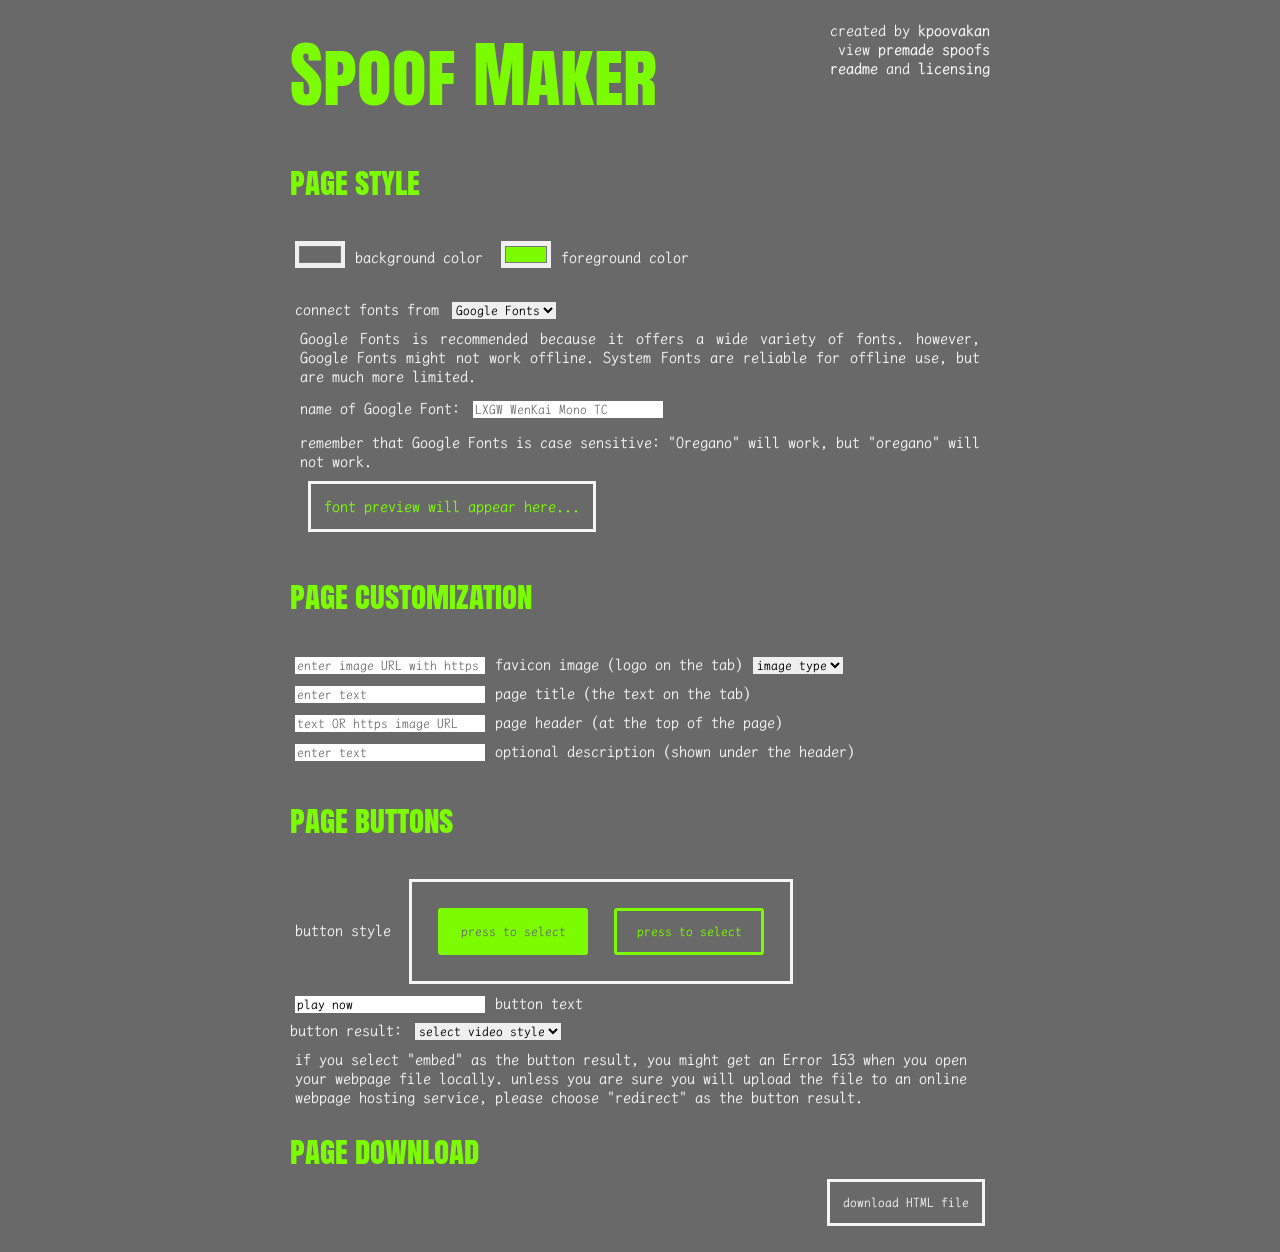
<file: index.html>
<!DOCTYPE html>
<html>

<head>
<title>Spoof Maker || kpoovakan</title>
<meta name="description" content="Create and customize your own Spoofs (rick rolls) and download them as HTML files for websites.">
<link rel="shortcut icon" type="image/png" href="favicon.png">
<link rel="stylesheet" type="text/css" href="style.css">
<link rel="preconnect" href="https://fonts.googleapis.com">
<link rel="preconnect" href="https://fonts.gstatic.com" crossorigin>
<link href="https://fonts.googleapis.com/css2?family=Anton+SC&family=LXGW+WenKai+Mono+TC:wght@400;700&display=swap" rel="stylesheet">
<script src="fonts.js"></script>
<script src="script.js"></script>
</head>

<body>
<p><span class="title">Spoof Maker</span>
<span class="info">created by <a href="https://kpoovakan.github.io">kpoovakan</a>
</br>view <a href="https://kpoovakan.github.io?section=spoof">premade spoofs</a>
</br><a href="https://github.com/kpoovakan/spoofmaker/blob/main/README.md" target="_blank">readme</a> and <a href="https://github.com/kpoovakan/spoofmaker/blob/main/LICENSE" target="_blank">licensing</a></span></p>
<p id="checkJavaScript">JavaScript must be enabled for this page to work properly.</p>


<p class="heading">page style</p>
<input type="color" id="background" class="input" onchange="setColors()" value="#696969"></input><p class="input">background color</p>
<input type="color" id="foreground" class="input" onchange="setColors()" value="#7cfc00"></input><p class="input">foreground color</p>
<div class="input" id="fontSelector"></div>

<p class="heading">page customization</p>
<input id="pageFavicon" class="input" placeholder="enter image URL with https" onchange="setCustomization()"></input><p class="input">favicon image (logo on the tab)</p><select id="faviconType" class="input" onchange="setCustomization()"><option value="" disabled selected hidden>image type</option><option value="x-icon">.ico</option><option value="png">.png</option><option value="jpeg">.jpeg/.jpg</option><option value="svg">.svg</option></select>
</br><input id="pageTitle" class="input" placeholder="enter text" onchange="setCustomization()"></input><p class="input">page title (the text on the tab)</p>
</br><input id="pageHeader" class="input" placeholder="text OR https image URL" onchange="setCustomization()"></input><p class="input">page header (at the top of the page)</p>
</br><input id="pageDescription" class="input" placeholder="enter text" onchange="setCustomization()"></input><p class="input">optional description (shown under the header)</p>

<p class="heading">page buttons</p>
<p class="input">button style</p><div class="preview"><button class="buttonOne" id="buttonOne" onclick="buttonOne()">press to select</button><button class="buttonTwo" id="buttonTwo" onclick="buttonTwo()">press to select</button></div>
</br><input id="buttonText" class="input" value="play now" onchange="setButtons()"></input><p class="input">button text</p>
</br><label for="videoStyle">button result: </label><select id="videoStyle" class="input" onchange="setButtons()">
<option value="" disabled selected hidden>select video style</option><option value="embed">embed</option><option value="redirect">redirect</option></select>
</br><p class="input">if you select "embed" as the button result, you might get an Error 153 when you open your webpage file locally. unless you are sure you will upload the file to an online webpage hosting service, please choose "redirect" as the button result.</p>

<p><span class="heading" style="margin-bottom: 0px;">page download</span></br>
<button class="buttonMain" onclick="checkHTML()" style="float: right;">download HTML file</button></p>
</br></br></br>
<script src="create.js"></script>

</body>
</html>
</file>
<file: style.css>
body {
padding: 5px;
width: 700px;
margin: 0 auto;
display: block;
background-color: dimGray;
color: whiteSmoke;
font-family: "LXGW WenKai Mono TC", monospace;
font-weight: 400;
font-style: normal;
a:link, a:visited {
color: lawnGreen;
font-weight: 700;
text-decoration: underline;
} a:hover {
cursor: pointer;
}}

.title {
color: lawnGreen;
font-family: "Anton SC", sans-serif;
font-weight: 400;
font-style: normal;
font-size: 71px;
}

.heading {
color: lawnGreen;
font-family: "Anton SC", sans-serif;
font-weight: 400;
font-style: normal;
font-size: 31px;
}

.info {
display: block;
float: right;
text-align: right;
a:link, a:visited {
color: whiteSmoke;
text-decoration: none;
font-weight: 700;
} a:hover {
color: lawnGreen;
}}

.input {
display: inline-block;
margin: 5px;
font-family: "LXGW WenKai Mono TC", monospace;
border: none;
}

.buttonMain {
background-color: dimGray;
color: whiteSmoke;
display: block;
margin: 5px;
font-family: "LXGW WenKai Mono TC", monospace;
padding: 13px;
border: 3px solid whiteSmoke;
}

.buttonMain:hover {
cursor: pointer;
background-color: whiteSmoke;
color: dimGray;
}

.buttonOne {
background-color: var(--foreground);
color: var(--background);
font-family: var(--font);
width: 150px;
padding: 13px;
border: 3px solid var(--foreground);
border-radius: 3px;
margin: 13px;
}
.buttonOne:hover {
cursor: pointer;
background-color: var(--background);
color: var(--foreground);
border: 3px solid var(--foreground);
}

.buttonTwo {
background-color: var(--background);
color: var(--foreground);
font-family: var(--font);
width: 150px;
padding: 13px;
border: 3px solid var(--foreground);
border-radius: 3px;
margin: 13px;
}
.buttonTwo:hover {
cursor: pointer;
background-color: var(--foreground);
color: var(--background);
border: 3px solid var(--background);
}

.preview {
  display: inline-block;
  background-color: var(--background);
  color: var(--foreground);
  padding: 13px;
  margin: 5px 13px;
  border: 3px solid whiteSmoke;
}

/*
.lxgw-wenkai-mono-tc-regular {
  font-family: "LXGW WenKai Mono TC", monospace;
  font-weight: 400;
  font-style: normal;
}

.lxgw-wenkai-mono-tc-bold {
  font-family: "LXGW WenKai Mono TC", monospace;
  font-weight: 700;
  font-style: normal;
}
.anton-sc-regular {
  font-family: "Anton SC", sans-serif;
  font-weight: 400;
  font-style: normal;
}
*/
</file>
